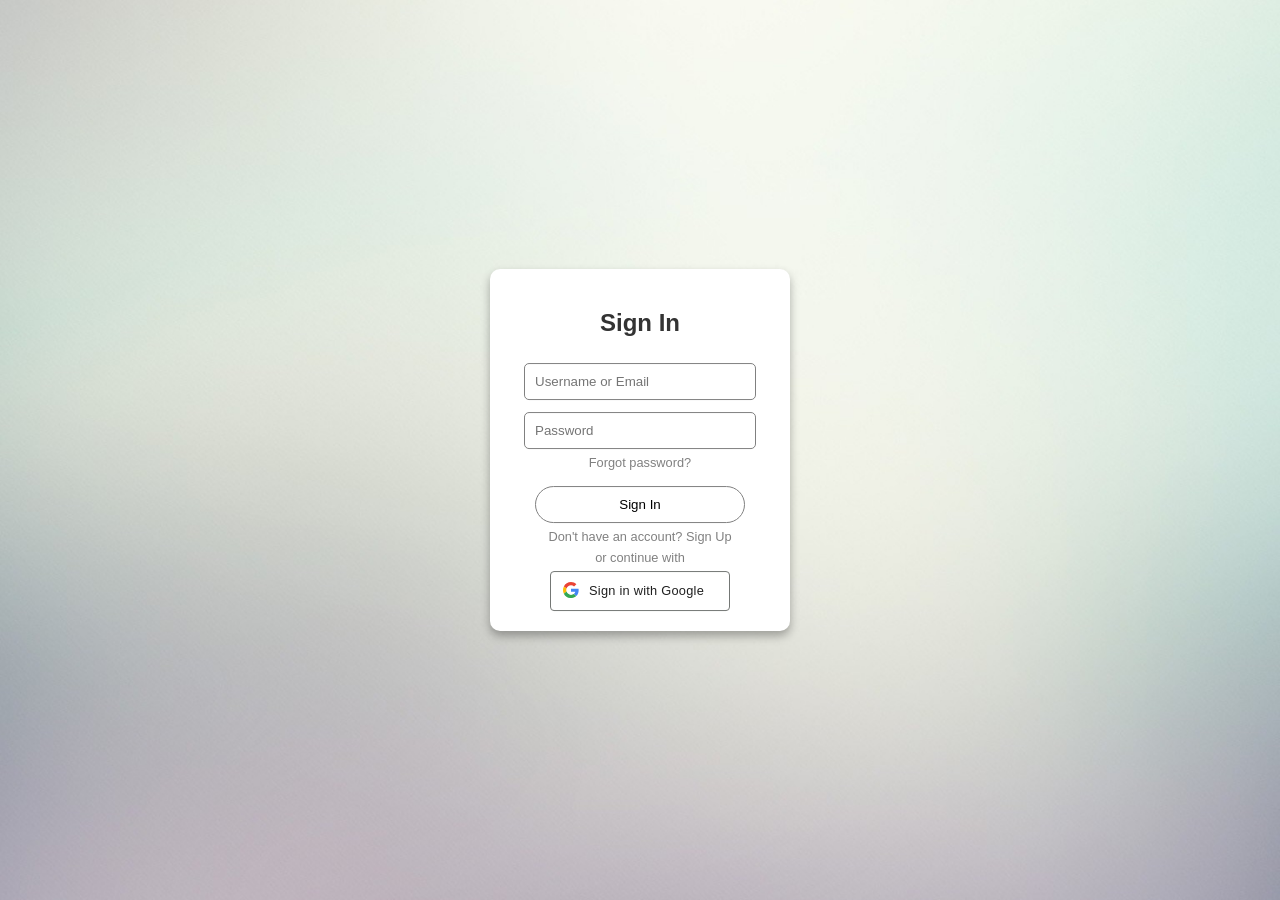
<file: index.html>
<!DOCTYPE html>
<html lang="en">
<head>
    <meta charset="UTF-8">
    <meta name="viewport" content="width=device-width, initial-scale=1.0">
    <title>Y/E Login</title>
    <link rel="stylesheet" href="style.css">
</head>
<body>

<!-- login forma -->
<div class="login-box" id="loginBox">
    <h2 class="form-title">Sign In</h2>
    
    <!-- mesazhi error per login-->
    <div class="error-message" id="loginError"></div>
    
    <!-- Username inputi -->
    <input type="text" placeholder="Username or Email" class="username-input" id="loginUsername">
    
    <!-- Password inputi -->
    <input type="password" placeholder="Password" class="password-input" id="loginPassword">
    
    <p class="forgot" id="forgot-btn">Forgot password?</p>
    <button class="next-btn" id="loginBtn">Sign In</button>
    
    <p class="switch-link" id="showRegister">Don't have an account? Sign Up</p>
    
    <p class="or-continue">or continue with</p>
    
    <div class="alt-login">
        <button class="gsi-material-button">
            <div class="gsi-material-button-state"></div>
            <div class="gsi-material-button-content-wrapper">
                <div class="gsi-material-button-icon">
                    <!-- Google SVG icon -->
                    <svg version="1.1" xmlns="http://www.w3.org/2000/svg" viewBox="0 0 48 48">
                        <path fill="#EA4335" d="M24 9.5c3.54 0 6.71 1.22 9.21 3.6l6.85-6.85C35.9 2.38 30.47 0 24 0 14.62 0 6.51 5.38 2.56 13.22l7.98 6.19C12.43 13.72 17.74 9.5 24 9.5z"></path>
                        <path fill="#4285F4" d="M46.98 24.55c0-1.57-.15-3.09-.38-4.55H24v9.02h12.94c-.58 2.96-2.26 5.48-4.78 7.18l7.73 6c4.51-4.18 7.09-10.36 7.09-17.65z"></path>
                        <path fill="#FBBC05" d="M10.53 28.59c-.48-1.45-.76-2.99-.76-4.59s.27-3.14.76-4.59l-7.98-6.19C.92 16.46 0 20.12 0 24c0 3.88.92 7.54 2.56 10.78l7.97-6.19z"></path>
                        <path fill="#34A853" d="M24 48c6.48 0 11.93-2.13 15.89-5.81l-7.73-6c-2.15 1.45-4.92 2.3-8.16 2.3-6.26 0-11.57-4.22-13.47-9.91l-7.98 6.19C6.51 42.62 14.62 48 24 48z"></path>
                        <path fill="none" d="M0 0h48v48H0z"></path>
                    </svg>
                </div>
                <span class="gsi-material-button-contents">Sign in with Google</span>
            </div>
        </button>
    </div>
</div>

<!-- forma e regjistrimit -->
<div class="login-box register-box" id="registerBox">
    <h2 class="form-title">Create Account</h2>
    
    <!-- Mesazhi error per regjistrim -->
    <div class="error-message" id="registerError"></div>
    
    <!-- mesazhi sukses per regjistrim -->
    <div class="success-message" id="registerSuccess"></div>
    
    <!-- inputat e regjistrimit -->
    <input type="text" placeholder="Username" class="username-input" id="regUsername">
    <input type="email" placeholder="Email Address" class="username-input" id="regEmail">
    <input type="password" placeholder="Password" class="password-input" id="regPassword">
    <input type="text" placeholder="Full Name (Optional)" class="username-input" id="regFullName">
    
    <select class="country-select" id="regCountry">
        <option value="Kosovo">Kosovo</option>
        <option value="Albania">Albania</option>
        <option value="Other">Other</option>
    </select>
    
    <button class="next-btn" id="registerBtn">Create Account</button>
    
    <p class="switch-link" id="showLogin">Already have an account? Sign In</p>
</div>

<!-- pass reset boxi -->
<div class="reset-box" id="reset-box" style="display:none;">
    <h2>Reset Password</h2>
    <input type="email" id="reset-email" placeholder="Enter your email">
    <button id="reset-submit">Send reset link</button>
    <p id="reset-back" style="cursor:pointer;">Back</p>
</div>

<div id="reset-popup" style="display:none;" class="popup-reset">
    <div class="popup-content">
        <p>Reset link sent!</p>
        <button id="popup-ok">OK</button>
    </div>
</div>

<script src="script.js"></script>
</body>
</html>
</file>
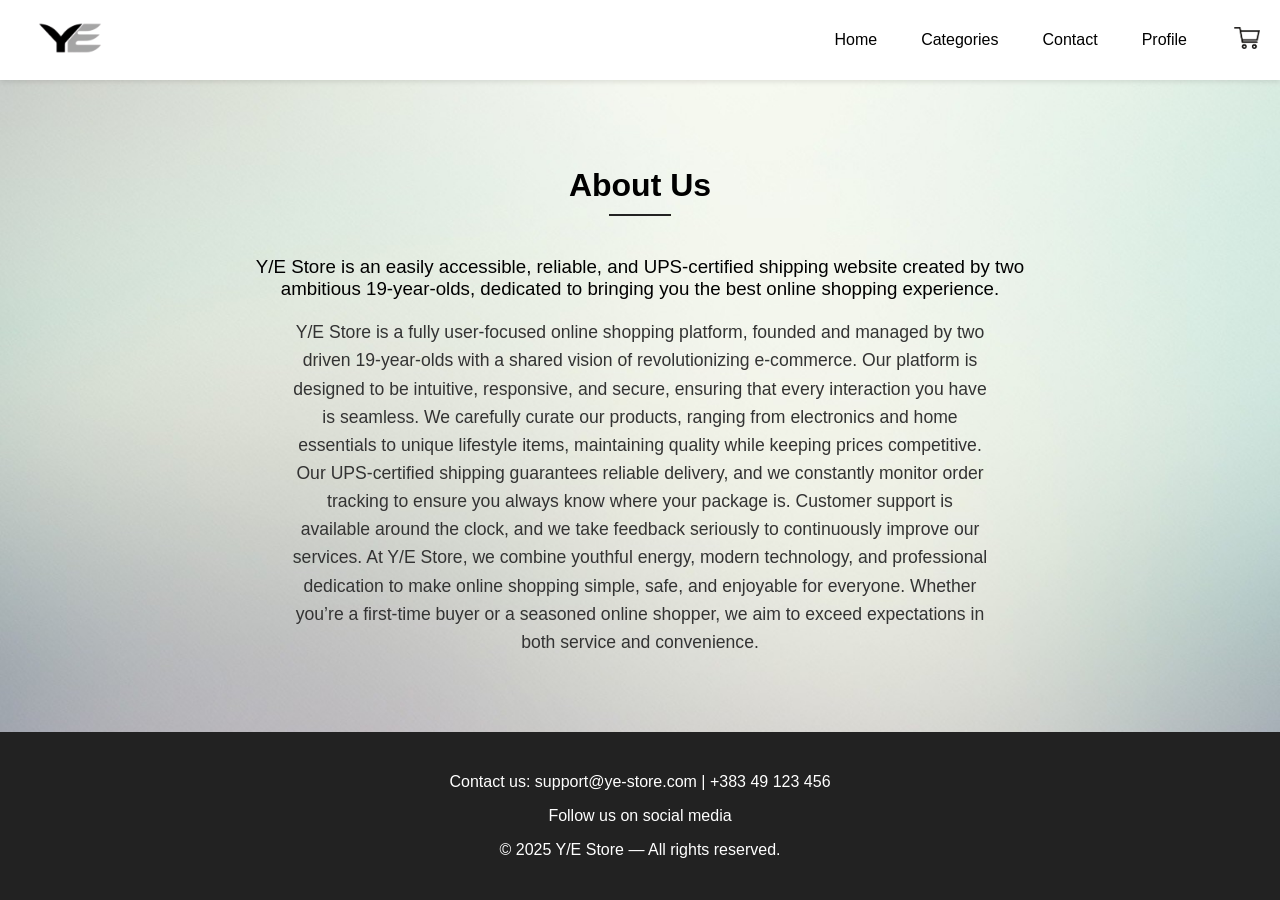
<file: aboutus.html>
<!DOCTYPE html>
<html lang="en">
<head>
    <meta charset="UTF-8">
    <meta name="viewport" content="width=device-width, initial-scale=1.0">
    <title>About Us - Y/E Store</title>
    <link rel="stylesheet" href="frontpage.css">
</head>
<body>
    <main>
    <div class="page-content">
        <!-- HEADER -->
        <header class="header">
            <div class="logo">
                <a href="frontpage.html">
                    <img src="images/Logo.png" class="logo-icon" alt="Logo">
                </a>
            </div>

            <nav class="navbar">
                <ul class="nav-links">
                    <li><a href="frontpage.html">Home</a></li>
                    <li class="dropdown">
                        <a href="#">Categories</a>
                        <ul class="dropdown-menu">
                            <li><a href="electronics.html">Electronics</a></li>
                            <li><a href="homekitchen.html">Home & Kitchen</a></li>
                            <li><a href="accessories.html">Accessories</a></li>
                        </ul>
                    </li>
                    <li class="dropdown">
                        <a href="#">Contact</a>
                        <ul class="dropdown-menu">
                            <li><a href="aboutus.html">About Us</a></li>
                            <li><a href="support.html">Support</a></li>
                        </ul>
                    </li>
                    <li class="dropdown profile-dropdown">
                        <a href="profile.html">Profile</a>
                        <ul class="dropdown-menu">
                            <li><a href="profile.html">My Account</a></li>
                            <li><a href="index.html">Logout</a></li>
                        </ul>
                    </li>
                </ul>

                <div class="header-icons">
                    <a href="cart.html">
                        <img src="images/cart.png" class="cart-icon" alt="Cart">
                    </a>
                </div>
            </nav>
        </header>

        <!-- Sektori about us (rreth neve) -->
        <section class="about-section">
            <h2>About Us</h2>
            <hr>
            <h3>
                Y/E Store is an easily accessible, reliable, and UPS-certified shipping website created by two ambitious 19-year-olds, 
                dedicated to bringing you the best online shopping experience.
            </h3>
            <p class="about-description">
                Y/E Store is a fully user-focused online shopping platform, founded and managed by two driven 19-year-olds with a shared vision of revolutionizing e-commerce. 
        Our platform is designed to be intuitive, responsive, and secure, ensuring that every interaction you have is seamless. 
        We carefully curate our products, ranging from electronics and home essentials to unique lifestyle items, maintaining quality while keeping prices competitive. 
        Our UPS-certified shipping guarantees reliable delivery, and we constantly monitor order tracking to ensure you always know where your package is. 
        Customer support is available around the clock, and we take feedback seriously to continuously improve our services. 
        At Y/E Store, we combine youthful energy, modern technology, and professional dedication to make online shopping simple, safe, and enjoyable for everyone. 
        Whether you’re a first-time buyer or a seasoned online shopper, we aim to exceed expectations in both service and convenience.
            </p>
        </section>
</main>
        <!-- FOOTER -->
        <footer class="footer">
            <div class="footer-content">
                <p>Contact us: support@ye-store.com | +383 49 123 456</p>
                <p>Follow us on social media</p>
                <p>© 2025 Y/E Store — All rights reserved.</p>
            </div>
        </footer>
    </div>
</body>
</html>
</file>
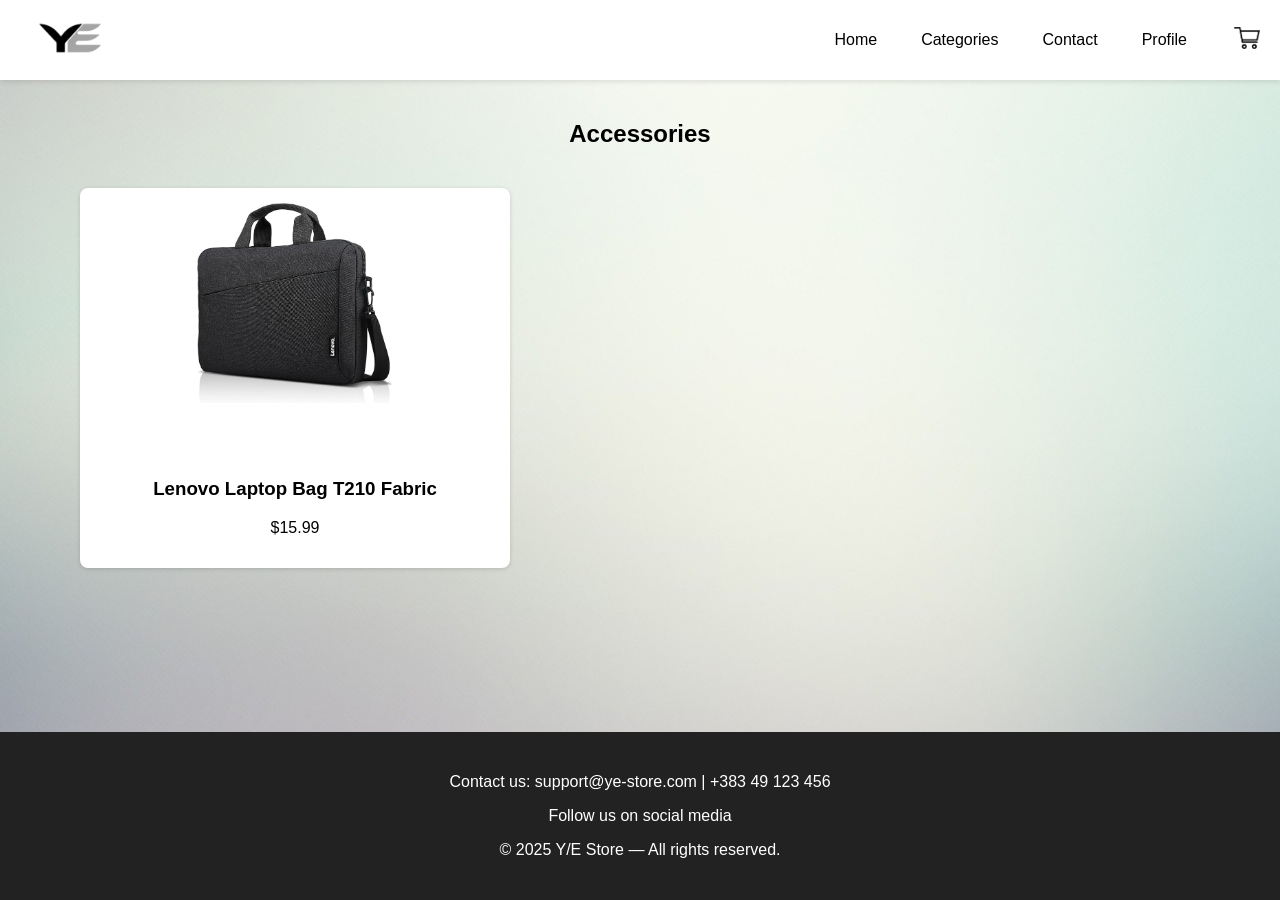
<file: accessories.html>
<!DOCTYPE html>
<html lang="en">
<head>
    <meta charset="UTF-8">
    <meta name="viewport" content="width=device-width, initial-scale=1.0">
    <title>Accessories - Y/E Store</title>
    <link rel="stylesheet" href="frontpage.css">
</head>
<body>
<main>
<div class="page-content">
     <header class="header">
        <div class="logo">
            <a href="frontpage.html">
                <img src="images/Logo.png" class="logo-icon" alt="Logo">
            </a>
        </div>

        <nav class="navbar">
            <ul class="nav-links">
                <li class="dropdown"><a href="frontpage.html">Home</a></li>

                <li class="dropdown"><a href="#">Categories</a>
                    <ul class="dropdown-menu">
                        <li><a href="electronics.html">Electronics</a></li>
                        <li><a href="homekitchen.html">Home & Kitchen</a></li>
                        <li><a href="accessories.html">Accessories</a></li>
                    </ul>
                </li>

                <li class="dropdown"><a href="#">Contact</a>
                    <ul class="dropdown-menu">
                        <li><a href="aboutus.html">About us</a></li>
                        <li><a href="support.html">Support</a></li>
                    </ul>
                </li>

                <li class="dropdown profile-dropdown"><a href="profile.html">Profile</a>
                    <ul class="dropdown-menu">
                        <li><a href="profile.html">My Account</a></li>
                        <li><a href="index.html">Logout</a></li>
                        
                    </ul>
                </li>
            </ul>

            <div class="header-icons">
            <a href="cart.html">
            <img src="images/cart.png" class="cart-icon" alt="Cart">
            </a>
            </div>
        </nav>
    </header>

    <main>
        <section class="products-section">
  <h2>Accessories</h2>
  <div class="product-row">
             <div class="product-card">
            <div class="product-image">
                <img src="images/laptopbag.png" alt="laptopbag">
            </div>
            <div class="product-footer">
                <h3>Lenovo Laptop Bag T210 Fabric</h3>
                <p>$15.99</p>
            </div>
        </div>
    </main>
</div>
</main>
<script src="clickable-products.js"></script>
<footer class="footer">
    <div class="footer-content">
        <p>Contact us: support@ye-store.com | +383 49 123 456</p>
        <p>Follow us on social media</p>
        <p>© 2025 Y/E Store — All rights reserved.</p>
    </div>
</footer>

</body>
</html>
</file>
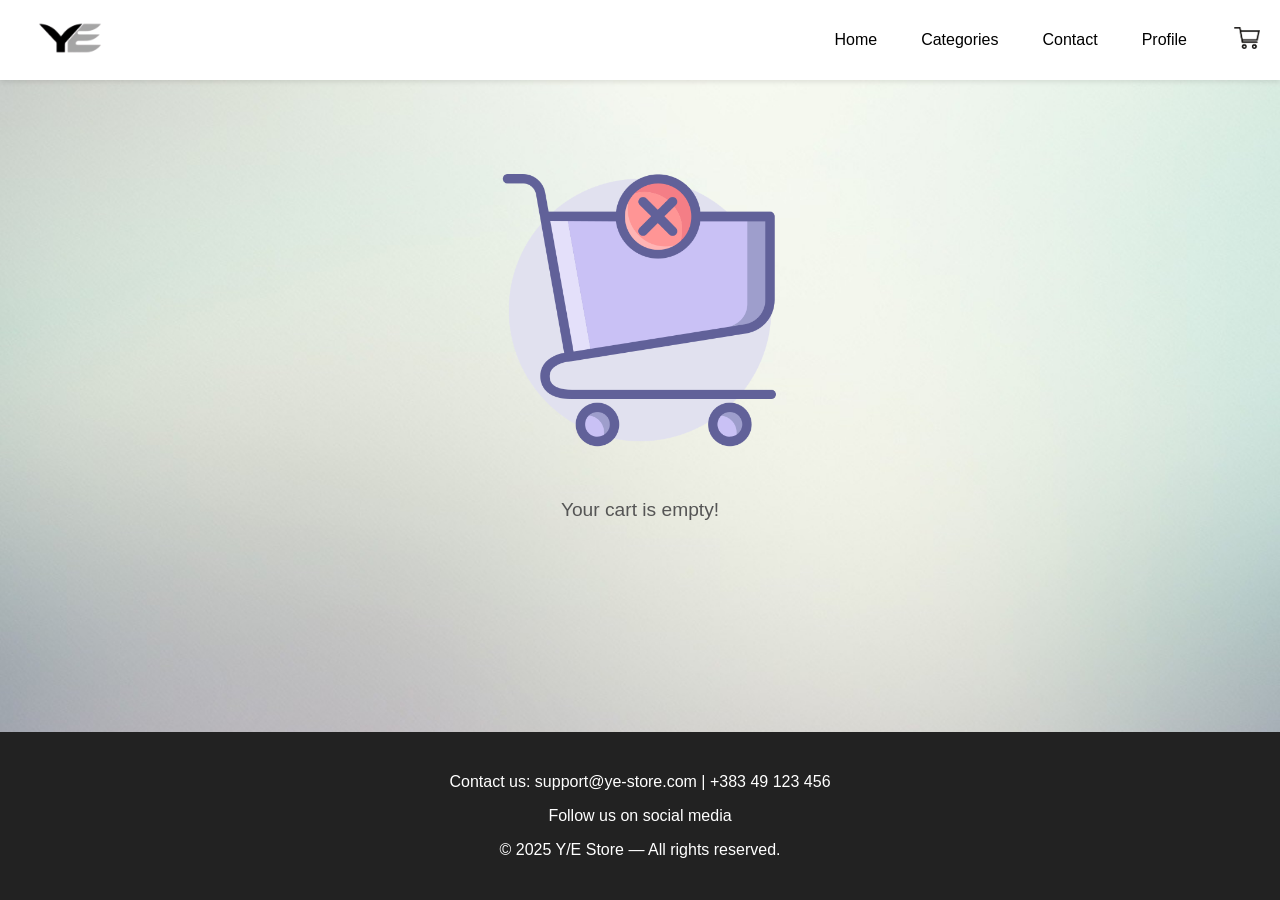
<file: cart.html>
<!DOCTYPE html>
<html lang="en">
<head>
    <meta charset="UTF-8">
    <meta name="viewport" content="width=device-width, initial-scale=1.0">
    <title>Shopping Cart - Y/E Store</title>
    <link rel="stylesheet" href="frontpage.css">
     <style>
        
        .empty-cart {
            display: flex;
            justify-content: center;
            align-items: center;
            height: 60vh; 
            flex-direction: column;
            gap: 20px;
        }
        .empty-cart img {
            max-width: 300px;
            width: 100%;
            height: auto;
        }
        .empty-cart p {
            font-size: 1.2rem;
            color: #555;
        }
    </style>
</head>
<body>
<main>
<div class="page-content">
    
     <header class="header">
        <div class="logo">
            <a href="frontpage.html">
                <img src="images/Logo.png" class="logo-icon" alt="Logo">
            </a>
        </div>

        <nav class="navbar">
            <ul class="nav-links">
                <li class="dropdown"><a href="frontpage.html">Home</a></li>

                <li class="dropdown"><a href="#">Categories</a>
                    <ul class="dropdown-menu">
                        <li><a href="electronics.html">Electronics</a></li>
                        <li><a href="homekitchen.html">Home & Kitchen</a></li>
                        <li><a href="accessories.html">Accessories</a></li>
                    </ul>
                </li>

                <li class="dropdown"><a href="#">Contact</a>
                    <ul class="dropdown-menu">
                        <li><a href="aboutus.html">About us</a></li>
                        <li><a href="support.html">Support</a></li>
                    </ul>
                </li>

                <li class="dropdown profile-dropdown"><a href="profile.html">Profile</a>
                    <ul class="dropdown-menu">
                        <li><a href="profile.html">My Account</a></li>
                        <li><a href="index.html">Logout</a></li>
                        
                    </ul>
                </li>
            </ul>

            <div class="header-icons">
            <a href="cart.html">
            <img src="images/cart.png" class="cart-icon" alt="Cart">
            </a>
            </div>
        </nav>
    </header>

    <main class="empty-cart">
        <img src="images/emptycart.png" alt="Empty Cart">
        <p>Your cart is empty!</p>
    </main>
</div>
</main>
<footer class="footer">
    <div class="footer-content">
        <p>Contact us: support@ye-store.com | +383 49 123 456</p>
        <p>Follow us on social media</p>
        <p>© 2025 Y/E Store — All rights reserved.</p>
    </div>
</footer>

</body>
</html>
</file>
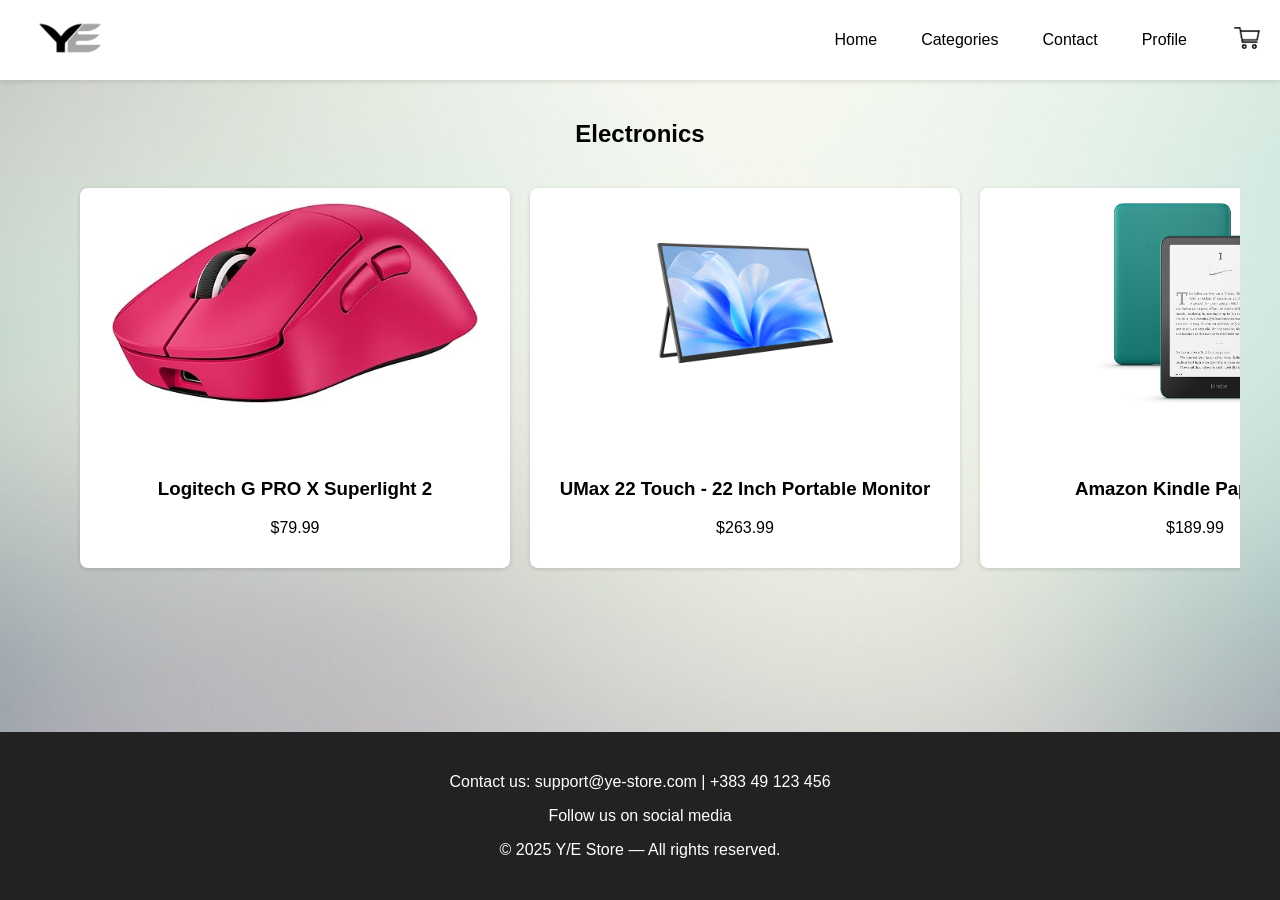
<file: electronics.html>
<!DOCTYPE html>
<html lang="en">
<head>
    <meta charset="UTF-8">
    <meta name="viewport" content="width=device-width, initial-scale=1.0">
    <title>Electronics - Y/E Store</title>
    <link rel="stylesheet" href="frontpage.css">
</head>
<body>
<main>
<div class="page-content">
     <header class="header">
        <div class="logo">
            <a href="frontpage.html">
                <img src="images/Logo.png" class="logo-icon" alt="Logo">
            </a>
        </div>

        <nav class="navbar">
            <ul class="nav-links">
                <li class="dropdown"><a href="frontpage.html">Home</a></li>

                <li class="dropdown"><a href="#">Categories</a>
                    <ul class="dropdown-menu">
                        <li><a href="electronics.html">Electronics</a></li>
                        <li><a href="homekitchen.html">Home & Kitchen</a></li>
                        <li><a href="accessories.html">Accessories</a></li>
                    </ul>
                </li>

                <li class="dropdown"><a href="#">Contact</a>
                    <ul class="dropdown-menu">
                        <li><a href="aboutus.html">About us</a></li>
                        <li><a href="support.html">Support</a></li>
                    </ul>
                </li>

                <li class="dropdown profile-dropdown"><a href="profile.html">Profile</a>
                    <ul class="dropdown-menu">
                        <li><a href="profile.html">My Account</a></li>
                        <li><a href="index.html">Logout</a></li>
                        
                    </ul>
                </li>
            </ul>

            <div class="header-icons">
            <a href="cart.html">
            <img src="images/cart.png" class="cart-icon" alt="Cart">
            </a>
            </div>
        </nav>
    </header>

    <main>
        <!-- Faqja elektronikave -->
<section class="products-section">
  <h2>Electronics</h2>
  <div class="product-row">
    <!-- Produktet e filtrume me opsionin Electronics -->
    <div class="product-card">
      <div class="product-image">
        <img src="images/mouse.png" alt="mouse">
      </div>
      <div class="product-footer">
        <h3>Logitech G PRO X Superlight 2</h3>
        <p>$79.99</p>
      </div>
    </div>

           <div class="product-card">
            <div class="product-image">
                <img src="images/monitor.png" alt="monitor">
            </div>
            <div class="product-footer">
                <h3>UMax 22 Touch - 22 Inch Portable Monitor</h3>
                <p>$263.99</p>
            </div>
        </div>
            <div class="product-card">
            <div class="product-image">
                <img src="images/ereader.png" alt="e-reader">
            </div>
            <div class="product-footer">
                <h3>Amazon Kindle Paperwhite </h3>
                <p>$189.99</p>
            </div>
        </div>
                <div class="product-card">
            <div class="product-image">
                <img src="images/glasses.png" alt="">
            </div>
            <div class="product-footer">
                <h3>Ray-Ban Meta (Gen 1)</h3>
                <p>$224.99</p>
            </div>
        </div>
        <div class="product-card">
            <div class="product-image">
                <img src="images/amazon.png" alt="">
            </div>
            <div class="product-footer">
                <h3>Amazon Fire TV Stick 4K Plus</h3>
                <p>$29.99</p>
            </div>
        </div>
  </div>
</section>

    </main>
</div>
</main>
<script src="clickable-products.js"></script>
<footer class="footer">
    <div class="footer-content">
        <p>Contact us: support@ye-store.com | +383 49 123 456</p>
        <p>Follow us on social media</p>
        <p>© 2025 Y/E Store — All rights reserved.</p>
    </div>
</footer>

</body>
</html>
</file>
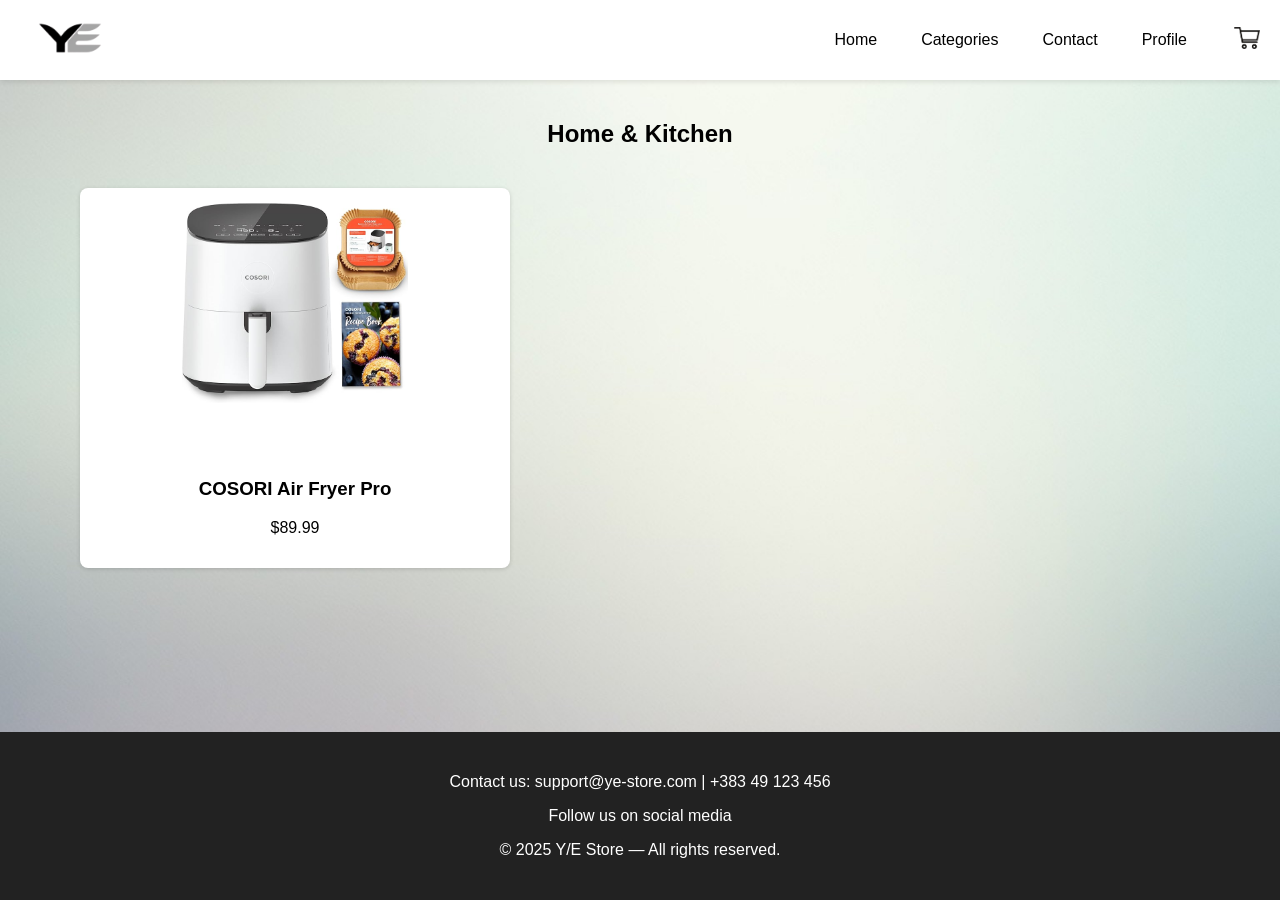
<file: homekitchen.html>
<!DOCTYPE html>
<html lang="en">
<head>
    <meta charset="UTF-8">
    <meta name="viewport" content="width=device-width, initial-scale=1.0">
    <title>Home & Kitchen - Y/E Store</title>
    <link rel="stylesheet" href="frontpage.css">
</head>
<body>
<main>
<div class="page-content">
     <header class="header">
        <div class="logo">
            <a href="frontpage.html">
                <img src="images/Logo.png" class="logo-icon" alt="Logo">
            </a>
        </div>

        <nav class="navbar">
            <ul class="nav-links">
                <li class="dropdown"><a href="frontpage.html">Home</a></li>

                <li class="dropdown"><a href="#">Categories</a>
                    <ul class="dropdown-menu">
                        <li><a href="electronics.html">Electronics</a></li>
                        <li><a href="homekitchen.html">Home & Kitchen</a></li>
                        <li><a href="accessories.html">Accessories</a></li>
                    </ul>
                </li>

                <li class="dropdown"><a href="#">Contact</a>
                    <ul class="dropdown-menu">
                        <li><a href="aboutus.html">About us</a></li>
                        <li><a href="support.html">Support</a></li>
                    </ul>
                </li>

                <li class="dropdown profile-dropdown"><a href="profile.html">Profile</a>
                    <ul class="dropdown-menu">
                        <li><a href="profile.html">My Account</a></li>
                        <li><a href="index.html">Logout</a></li>
                        
                    </ul>
                </li>
            </ul>

            <div class="header-icons">
            <a href="cart.html">
            <img src="images/cart.png" class="cart-icon" alt="Cart">
            </a>
            </div>
        </nav>
    </header>

    <main>
        <section class="products-section">
  <h2>Home & Kitchen</h2>
  <div class="product-row">
    <!-- Produktet e filtrume per Home & Kitchen -->
            <div class="product-card">
            <div class="product-image">
                <img src="images/airfrier.png" alt="Air frier">
            </div>
            <div class="product-footer">
                <h3>COSORI Air Fryer Pro</h3>
                <p>$89.99</p>
            </div>
        </div>
</section>
    </main>
</div>
</main>
<script src="clickable-products.js"></script>
<footer class="footer">
    <div class="footer-content">
        <p>Contact us: support@ye-store.com | +383 49 123 456</p>
        <p>Follow us on social media</p>
        <p>© 2025 Y/E Store — All rights reserved.</p>
    </div>
</footer>

</body>
</html>
</file>
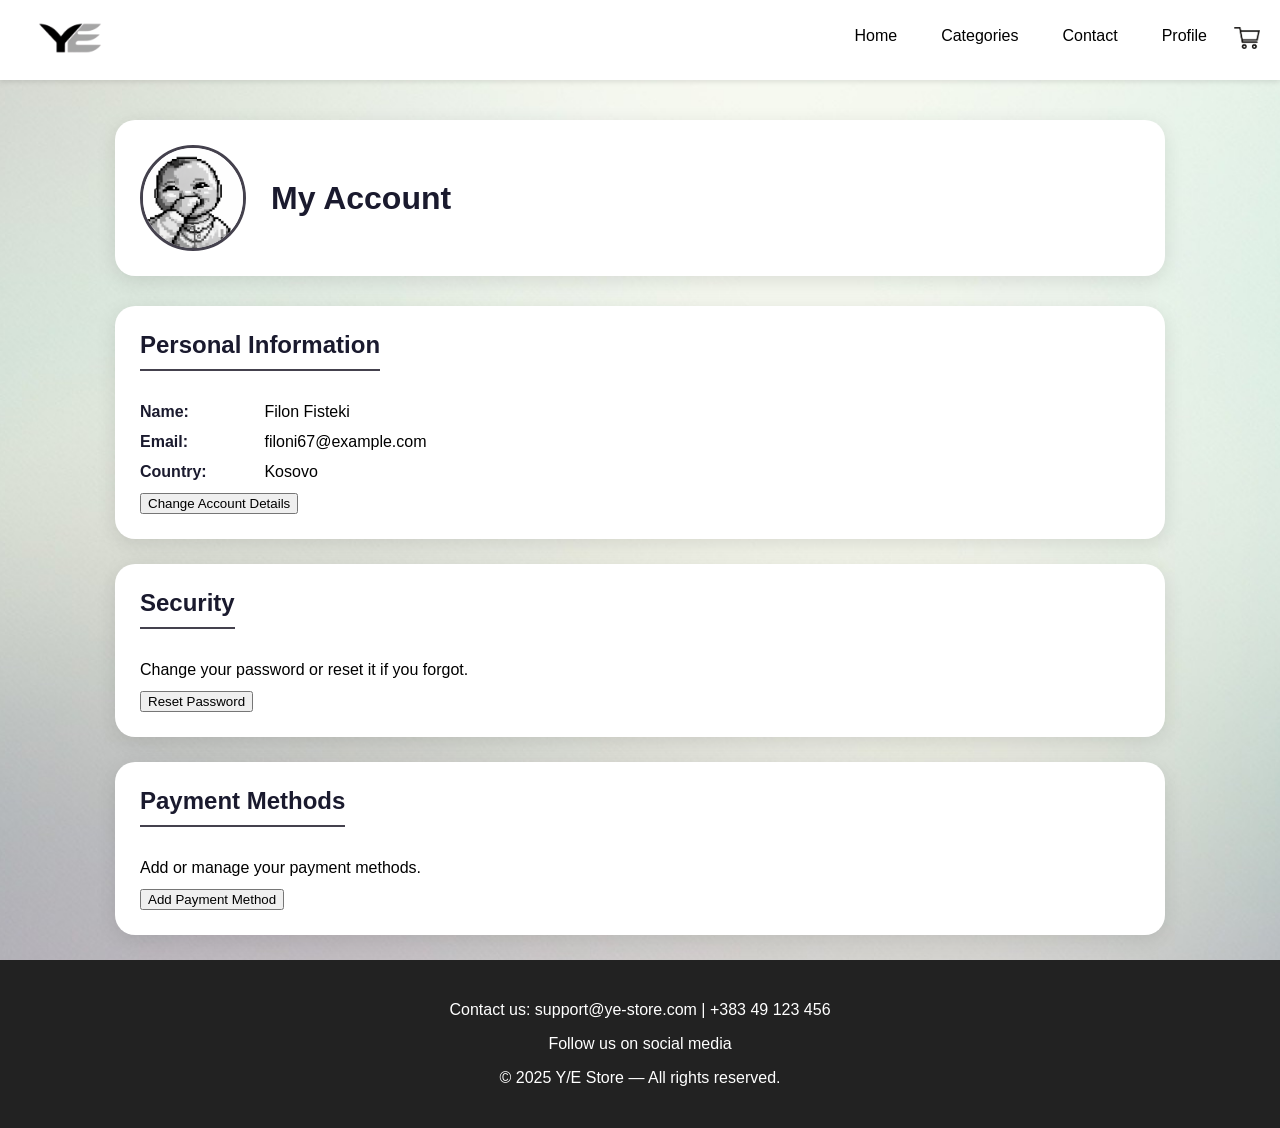
<file: profile.html>
<!DOCTYPE html>
<html lang="en">
<head>
<meta charset="UTF-8">
<meta name="viewport" content="width=device-width, initial-scale=1.0">
<title>My Account - Y/E Store</title>
<link rel="stylesheet" href="frontpage.css">
<link rel="stylesheet" href="profile.css">
</head>
<body>

<div class="page-content">
    <!-- headeri -->
    <header class="header">
        <div class="logo">
            <a href="frontpage.html">
                <img src="images/Logo.png" class="logo-icon" alt="Logo">
            </a>
        </div>

        <nav class="navbar">
            <ul class="nav-links">
                <li class="dropdown"><a href="frontpage.html">Home</a></li>
                <li class="dropdown"><a href="#">Categories</a>
                    <ul class="dropdown-menu">
                        <li><a href="electronics.html">Electronics</a></li>
                        <li><a href="homekitchen.html">Home & Kitchen</a></li>
                        <li><a href="accessories.html">Accessories</a></li>
                    </ul>
                </li>
                <li class="dropdown"><a href="#">Contact</a>
                    <ul class="dropdown-menu">
                        <li><a href="aboutus.html">About us</a></li>
                        <li><a href="support.html">Support</a></li>
                    </ul>
                </li>
                <li class="dropdown profile-dropdown">
  <a href="javascript:void(0)">Profile</a> <!-- nuk e qon direkt te profili nese klikon te Profile -->
  <ul class="dropdown-menu">
      <li><a href="profile.html">My Account</a></li> <!-- vetem kur ta preksh My Account -->
      <li><a href="index.html">Logout</a></li>
  </ul>
</li>


            <div class="header-icons">
            <a href="cart.html">
            <img src="images/cart.png" class="cart-icon" alt="Cart">
            </a>
            </div>
        </nav>
    </header>

    <!-- permbajtja e profilit -->
    <main>
        <!-- profili me foto -->
        <div class="profile-header">
            <img src="images/foto-profili.png" alt="Profile Picture">
            <h1>My Account</h1>
        </div>

        <!-- info e account -->
        <div class="profile-section">
            <h2>Personal Information</h2>
            <p><strong>Name:</strong> Filon Fisteki</p>
            <p><strong>Email:</strong> filoni67@example.com</p>
            <p><strong>Country:</strong> Kosovo</p>
            <button>Change Account Details</button>
        </div>

        <!-- detaje te passwordit -->
        <div class="profile-section">
            <h2>Security</h2>
            <p>Change your password or reset it if you forgot.</p>
            <button>Reset Password</button>
        </div>

        <!-- metodat e pageses -->
        <div class="profile-section">
            <h2>Payment Methods</h2>
            <p>Add or manage your payment methods.</p>
            <button>Add Payment Method</button>
        </div>
    </main>
</div>

<!-- Footeri -->
<footer class="footer">
    <div class="footer-content">
        <p>Contact us: support@ye-store.com | +383 49 123 456</p>
        <p>Follow us on social media</p>
        <p>© 2025 Y/E Store — All rights reserved.</p>
    </div>
</footer>

</body>
</html>
</file>
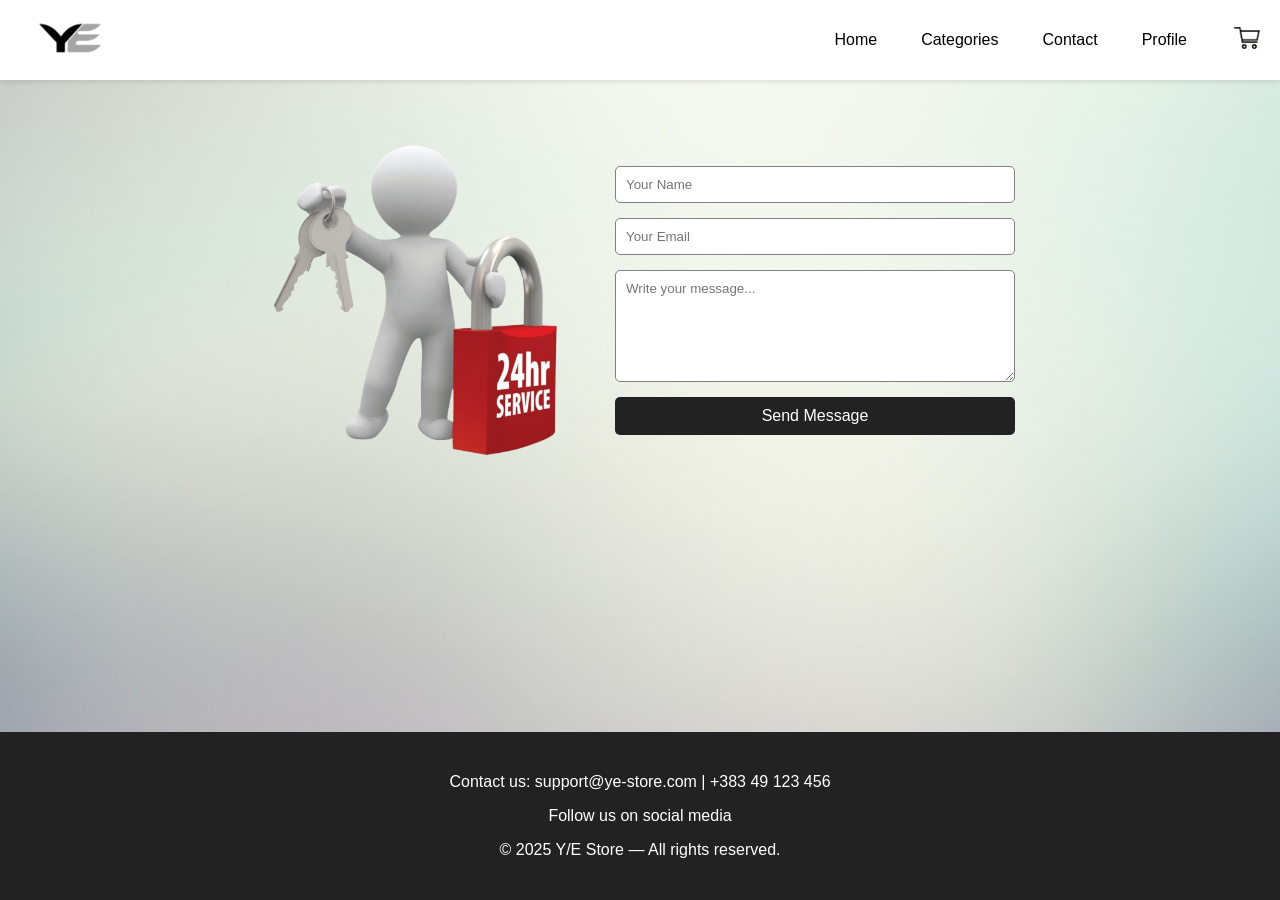
<file: support.html>
<!DOCTYPE html>
<html lang="en">
<head>
    <meta charset="UTF-8">
    <meta name="viewport" content="width=device-width, initial-scale=1.0">
    <title>Customer Support - Y/E Store</title>
    <link rel="stylesheet" href="frontpage.css">
    <style>
        /* Duke vendos sektorin/boxat e supportit ne midis*/
        .support-section {
            display: flex;
            justify-content: center;
            align-items: center;
            gap: 50px;
            padding: 50px 20px;
            flex-wrap: wrap;
        }

        .support-section img {
            max-width: 300px;
            width: 100%;
            height: auto;
        }

        .support-form {
            display: flex;
            flex-direction: column;
            gap: 15px;
            max-width: 400px;
            width: 100%;
        }

        .support-form input,
        .support-form textarea {
            padding: 10px;
            border-radius: 5px;
            border: 1px solid gray;
            font-family: "Segoe UI", Arial, sans-serif;
            width: 100%;
            box-sizing: border-box;
        }

        .support-form button {
            padding: 10px;
            border-radius: 5px;
            border: none;
            background-color: #222;
            color: white;
            cursor: pointer;
            font-size: 1rem;
        }

        .support-form button:hover {
            background-color: #444;
        }
    </style>
</head>
<body>
    <main>
<div class="page-content">
    <!-- HEADER -->
    <header class="header">
        <div class="logo">
            <a href="frontpage.html">
                <img src="images/Logo.png" class="logo-icon" alt="Logo">
            </a>
        </div>

        <nav class="navbar">
            <ul class="nav-links">
                <li class="dropdown"><a href="frontpage.html">Home</a></li>

                <li class="dropdown"><a href="#">Categories</a>
                    <ul class="dropdown-menu">
                        <li><a href="electronics.html">Electronics</a></li>
                        <li><a href="homekitchen.html">Home & Kitchen</a></li>
                        <li><a href="accessories.html">Accessories</a></li>
                    </ul>
                </li>

                <li class="dropdown"><a href="#">Contact</a>
                    <ul class="dropdown-menu">
                        <li><a href="aboutus.html">About us</a></li>
                        <li><a href="support.html">Support</a></li>
                    </ul>
                </li>

                <li class="dropdown profile-dropdown"><a href="profile.html">Profile</a>
                    <ul class="dropdown-menu">
                        <li><a href="profile.html">My Account</a></li>
                        <li><a href="index.html">Logout</a></li>
                    </ul>
                </li>
            </ul>

            <div class="header-icons">
                <a href="cart.html">
                    <img src="images/cart.png" class="cart-icon" alt="Cart">
                </a>
            </div>
        </nav>
    </header>

    <!-- SUPPORT SECTION -->
    <main class="support-section">
        <img src="images/support.png" alt="Customer Support">
        <form class="support-form">
            <input type="text" placeholder="Your Name" required>
            <input type="email" placeholder="Your Email" required>
            <textarea placeholder="Write your message..." rows="6" required></textarea>
            <button type="submit">Send Message</button>
        </form>
    </main>
</div>
</main>
<!-- FOOTER -->
<footer class="footer">
    <div class="footer-content">
        <p>Contact us: support@ye-store.com | +383 49 123 456</p>
        <p>Follow us on social media</p>
        <p>© 2025 Y/E Store — All rights reserved.</p>
    </div>
</footer>
</body>
</html>
</file>
<file: style.css>
html, body {
    height: 100vh;
    margin: 0;
    overflow: hidden;
}

body {
    background-image: url("images/loginformbackground.png");
    background-size: cover;
    background-position: center;
    background-repeat: no-repeat;
}

.logo {
    width: 300px;
}
.login-box form {
    display: flex;
    flex-direction: column;
    gap: 15px;
}

.login-box {
    width: 300px;
    background-color: white;
    position: absolute;
    top: 50%;
    left: 50%;
    transform: translate(-50%, -50%);
    border-radius: 10px;
    box-shadow: 0 5px 10px rgba(0,0,0,0.3);
    display: flex;
    flex-direction: column;
    align-items: center;
    justify-content: flex-start;
    font-family: "Segoe UI", Inter, Helvetica, Arial, sans-serif;
    padding: 20px 0;
    gap: 6px;
}

.register-box {
    display: none;
}

.back-arrow {
    position: absolute;
    top: 10px;
    left: 10px;
    width: 20px;
    height: 20px;
    cursor: pointer;
    display: none; /* e mshefun niher */
}

.login-box input {
    width: 70%;
    padding: 10px;
    border-radius: 5px;
    border: 1px solid gray;
    outline: none;
}

.password-input {
    width: 70%;
    padding: 10px;
    border-radius: 5px;
    border: 1px solid gray;
    outline: none;
    margin-top: 6px;
}

.login-box button.next-btn {
    width: 70%;
    padding: 10px;
    border-radius: 20px;
    border: 1px solid gray;
    cursor: pointer;
    background: white;
    margin-top: 10px;
}

.login-box p {
    text-align: center;
    font-size: 0.8rem;
    color: gray;
    cursor: pointer;
    margin: 0;
}

.login-box p1 {
    text-align: center;
    font-size: 0.8rem;
    color: gray;
    margin: 6px 0 4px 0;
}

.alt-login {
    width: 100%;
    display: flex;
    flex-direction: column;
    gap: 4px;
    align-items: center;
}

.email-btn {
    width: 60%;
    padding: 6px;
    border-radius: 25px;
    background: white;
    border: 1px solid #ccc;
    cursor: pointer;
    display: flex;
    align-items: center;
    justify-content: center;
    gap: 6px;
    font-family: "Segoe UI", Inter, sans-serif;
    font-size: 0.85rem;
}

.email-btn:hover {
    border-color: #888;
}

.email-icon {
    width: 16px;
    height: 16px;
}

.gsi-material-button {
    width: 70%;                
    height: 36px;             
    font-size: 0.82rem;       
    border-radius: 5px;      
    border: 1px solid gray;    
    padding: 0 10px;
    background-color: WHITE;
    background-image: none;
    border: 1px solid #747775;
    border-radius: 4px;
    box-sizing: border-box;
    color: #1f1f1f;
    cursor: pointer;
    font-family: 'Roboto', arial, sans-serif;
    font-size: 0.8rem;
    height: 40px;
    letter-spacing: 0.25px;
    outline: none;
    overflow: hidden;
    padding: 0 12px;
    position: relative;
    text-align: center;
    transition: background-color .218s, border-color .218s, box-shadow .218s;
    width: 60%;      
    font-family: "Segoe UI", Inter, Helvetica, Arial, sans-serif;
}

.gsi-material-button .gsi-material-button-icon {
    height: 18px;
    margin-right: 6px;
    width: 16px;
}

.gsi-material-button .gsi-material-button-content-wrapper {
    display: flex;
    align-items: center;
    justify-content: flex-start;
    height: 100%;
    gap: 4px;
}

.gsi-material-button .gsi-material-button-contents {
    font-weight: 500;
}

.gsi-material-button:hover {
    box-shadow: 0 1px 2px 0 rgba(60,64,67,.30), 0 1px 3px 1px rgba(60,64,67,.15);
}

.gsi-material-button-state {
    position: absolute;
    top: 0;
    left: 0;
    right: 0;
    bottom: 0;
    opacity: 0;
    transition: opacity .218s;
}

.gsi-material-button:disabled {
    cursor: default;
    background-color: #ffffff61;
    border-color: #1f1f1f1f;
}

/* Pass reset boxi */
.reset-box {
    width: 300px;
    background-color: white;
    position: absolute;
    top: 50%;
    left: 50%;
    transform: translate(-50%, -50%);
    border-radius: 10px;
    box-shadow: 0 5px 10px rgba(0,0,0,0.3);
    display: flex;
    flex-direction: column;
    align-items: center;
    justify-content: flex-start;
    font-family: "Segoe UI", Inter, Helvetica, Arial, sans-serif;
    padding: 20px 0;
    gap: 10px;
}

/* Inputat brenda reset boxit*/
.reset-box input {
    width: 70%;
    padding: 10px;
    border-radius: 5px;
    border: 1px solid gray;
    outline: none;
}

/* butoni send */
#reset-submit {
    width: 70%;
    padding: 10px;
    border-radius: 20px;
    border: 1px solid gray;
    cursor: pointer;
    background: white;
    font-family: "Segoe UI";
}

/* teksti back */
#reset-back {
    font-size: 0.8rem;
    color: gray;
    cursor: pointer;
    margin: 0;
}

/* Popup UI */
.popup-reset {
    position: fixed;
    top: 0;
    left: 0;
    width: 100%;
    height: 100%;
    background: rgba(0,0,0,0.55);
    display: flex;
    align-items: center;
    justify-content: center;
}

/* popupi lajmrimit */
.popup-content {
    background: white;
    padding: 20px 30px;
    border-radius: 10px;
    text-align: center;
    font-family: "Segoe UI";
    box-shadow: 0 4px 10px rgba(0,0,0,0.3);
    width: 250px;
}

/* Popup OK butoni */
.popup-content button {
    margin-top: 10px;
    width: 80%;
    padding: 8px;
    cursor: pointer;
    border-radius: 20px;
    border: 1px solid gray;
    background: white;
}

/* titulli i forms */
.form-title {
    margin-bottom: 20px;
    text-align: center;
    font-size: 1.5rem;
    color: #333;
}

/* zgjidhja e shtetit */
.country-select {
    width: 70%;
    padding: 10px;
    border-radius: 5px;
    border: 1px solid gray;
    outline: none;
    font-family: "Segoe UI", Inter, Helvetica, Arial, sans-serif;
    background: white;
    margin-top: 6px;
}

/* ndrrimi i linqev mes forms */
.switch-link {
    color: #007bff;
    cursor: pointer;
    font-size: 0.85rem;
    margin-top: 15px;
    text-align: center;
}

.switch-link:hover {
    text-decoration: underline;
}

/* stilimi i error mesazhit */
.error-message {
    color: #dc3545;
    background: #f8d7da;
    padding: 8px 12px;
    border-radius: 5px;
    font-size: 0.8rem;
    margin-bottom: 10px;
    width: 70%;
    text-align: center;
    display: none;
    border: 1px solid #f5c6cb;
}

/* stilimi i mesazhit sukses */
.success-message {
    color: #155724;
    background: #d4edda;
    padding: 8px 12px;
    border-radius: 5px;
    font-size: 0.8rem;
    margin-bottom: 10px;
    width: 70%;
    text-align: center;
    display: none;
    border: 1px solid #c3e6cb;
}
</file>
<file: frontpage.css>
body {
    margin: 0;
    font-family: "Segoe UI", Arial, sans-serif;
    background-color: #f5f5f5;
    background-image: url("images/loginformbackground.png");
    background-size: cover;
    background-position: center;
    background-repeat: no-repeat;
    display: flex;
    flex-direction: column;
    min-height: 100vh; 
}

/* ----- headeri----- */
.header {
    background: white;
    height: 80px;       
    padding: 0 20px;
    display: flex;
    align-items: center;
    justify-content: space-between; 
    position: sticky;
    top: 0;
    z-index: 1000;
    box-shadow: 0 2px 5px rgba(0,0,0,0.1);
}

.logo-icon {
    height: 120px;
    width: auto;
    object-fit: contain;
    margin-left: -10px;
}

/* ----- navigimi----- */
.navbar {
    display: flex;
    align-items: center;
    gap: 40px;
}

.nav-links {
    list-style: none;
    display: flex;
    gap: 20px;
}

.nav-links li {
    position: relative;
}

.nav-links li a {
    text-decoration: none;
    color: black;
    font-size: 1rem;
    padding: 8px 12px;
}

/* ----- dropdowni ----- */
.dropdown {
    position: relative;
}

.dropdown-menu {
    position: absolute;
    top: 30px;
    left: 0;
    background: white;
    border-radius: 6px;
    box-shadow: 0 3px 8px rgba(0,0,0,0.2);
    display: none;
    list-style: none;
    padding: 10px 0;
    min-width: 150px;
}

.dropdown-menu li {
    padding: 8px 15px;
}

.dropdown-menu li a {
    color: black;
    white-space: nowrap;
}

.dropdown:hover .dropdown-menu,
.dropdown-menu:hover {
    display: block;
    opacity: 1;
    visibility: visible;
    transform: translateY(0);
    pointer-events: auto;
}

.profile-dropdown .dropdown-menu {
    top: 27px;
    right: 30%;
    left: auto;
    margin-right: 10px;
}

/* ----- ikonat e headerit ----- */
.header-icons {
    display: flex;
    align-items: center;
    gap: 20px;
}

.profile-btn {
    display: inline-block;
    padding: 6px 12px;
    border: 1px solid gray;
    border-radius: 5px;
    background: white;
    cursor: pointer;
}
.nav-links li.dropdown:hover .dropdown-menu {
    display: block;          /* your existing hover code */
}

.cart-icon {
    width: 26px;
    cursor: pointer;
    margin-left: -5px;
}

/* ----- hero ----- */
.hero {
    background: url("images/hero.jpg") center/cover no-repeat;
    height: 280px;
    display: flex;
    flex-direction: column;
    justify-content: center;
    align-items: center;
    color: white;
    text-shadow: 0 2px 5px black;
}
.hero h1 {
    font-family: 'Poppins', sans-serif;
    font-size: 2.10rem;
}
.hero p {
    font-family: 'Roboto', sans-serif;
    font-size: 1.2rem;
}
/* ----- sektori produktev ----- */
.products-section {
    padding: 40px;
}

.products-section h2 {
    margin: 0 0 20px 0;
    text-align: center;
}

/* scroll horozontal */
.product-row {
    display: flex;
    flex-wrap: nowrap;
    gap: 20px;
    overflow-x: auto;
    overflow-y: hidden;
    padding: 20px 40px;
    white-space: nowrap;
    scroll-behavior: smooth;
    padding-right: 120px;
}
.products-row, .product-row {
    display: flex;
    flex-wrap: nowrap;       
    overflow-x: auto;        /* me leju levizjen horizontale*/
    gap: 20px;
    padding: 20px 40px;
    scroll-behavior: smooth;
    -webkit-overflow-scrolling: touch; 
}

.product-row::-webkit-scrollbar {
    height: 0;
}

/* ----- karta producteve----- */
.product-card {
    flex: 0 0 400px;  
    height: 350px;
    background: white;
    padding: 15px;
    border-radius: 8px;
    text-align: center;
    box-shadow: 0 1px 4px rgba(0,0,0,0.15);

    display: flex;
    flex-direction: column;
    justify-content: space-between;
    align-items: center;
}
/* qite ni klas speciale space hold nese don */
.product-card.placeholder {
    display: flex;
    justify-content: center; /* center horizontalisht */
    align-items: center;     /* center vertikalisht */
}

.product-card.placeholder img {
    max-width: 100%;   
    max-height: 100%;
    object-fit: contain;
}
.product-card.placeholder .product-image {
    height: 250px; 
    display: flex;
    justify-content: center;
    align-items: center;
    padding-right: 30px;
}

.product-card.placeholder .product-image img {
    max-width: 100%;
    max-height: 100%;
    object-fit: contain;
}
.product-card .product-image {
    width: 100%;
    height: 200px;
    display: flex;
    justify-content: center;
    align-items: center;
    overflow: hidden;
}

.product-card .product-image img {
    max-width: 100%;
    max-height: 100%;
    object-fit: contain;
}

.product-card img {
    width: 100%;
    border-radius: 6px;
}
.about-section {
    text-align: center;           /* center gjithqka */
    padding: 60px 20px;           /* vendosje hapsirav posht edhe nalt */
    max-width: 800px;             /* mos mu zgat shum teksti */
    margin: 0 auto;               /* fute nmidis bllokun */
}

.about-section h2 {
    font-size: 2rem;
    margin-bottom: 10px;
}

.about-section hr {
    width: 60px;                  
    border: 1px solid #222;
    margin: 0 auto 40px auto;     /* me shti nmes edhe me bo hapsir perfuni */
}

.about-section p {
    font-size: 1.1rem;           
    line-height: 1.6;
    color: #333;
}

.about-description {
    font-size: 0.85rem;           
    max-width: 700px;             /* mos mu zgat paragrafi shum*/
    margin: 0 auto;               /* center horizontally */
    line-height: 1.6;
    padding: 0 15px;
    text-align: center;           /*siguro qe osht midis/center */
}
.about-section h3 {
    font-weight: normal;   /* hek boldin */
    font-family: "Segoe UI", Arial, sans-serif; /* i perngjan fontit tbodyt */
}



/* ----- FOOTER ----- */
.footer {
    background: #222;
    color: white;
    padding: 25px;
    text-align: center;
}

main {
    flex: 1; 
}


/* frontpage.css */
.product-card a {
    text-decoration: none; /* remove underline */
    color: inherit; /* keep normal text color */
    display: block; /* make the whole card clickable */
}
.product-link {
    display: block;
    width: 100%;
}
.product-link {
    text-decoration: none;
    color: inherit;
}
</file>
<file: profile.css>
/* profile.css - Stilet per faqen e profilit */

/* Profile Header */
.profile-header {
    display: flex;
    align-items: center;
    gap: 25px;
    margin: 40px auto 30px auto;
    max-width: 1000px;
    background: white;
    padding: 25px;
    border-radius: 20px;
    box-shadow: 0 5px 20px rgba(0,0,0,0.1);
}

.profile-header img {
    width: 100px;
    height: 100px;
    border-radius: 50%;
    object-fit: cover;
    border: 3px solid #44414d;
}

.profile-header h1 {
    font-size: 2rem;
    margin: 0;
    color: #1a1a2e;
}

.profile-header p {
    color: #666;
    margin: 5px 0 0;
}

/* Profile Sections */
.profile-section {
    max-width: 1000px;
    margin: 25px auto;
    background: white;
    padding: 25px;
    border-radius: 20px;
    box-shadow: 0 5px 20px rgba(0,0,0,0.1);
}

.profile-section h2 {
    margin-top: 0;
    font-size: 1.5rem;
    border-bottom: 2px solid #44414d;
    padding-bottom: 10px;
    color: #1a1a2e;
    display: inline-block;
}

.profile-section p {
    margin: 12px 0;
    font-size: 1rem;
}

.profile-section strong {
    color: #1a1a2e;
    min-width: 120px;
    display: inline-block;
}

/* Form Groups */
.form-group {
    margin-bottom: 20px;
}

.form-group label {
    display: block;
    margin-bottom: 8px;
    font-weight: 600;
    color: #333;
}

.form-group input,
.form-group select {
    width: 100%;
    padding: 12px;
    border: 2px solid #e0e0e0;
    border-radius: 10px;
    font-size: 1rem;
    transition: all 0.3s ease;
    box-sizing: border-box;
}

.form-group input:focus,
.form-group select:focus {
    border-color: #44414d;
    outline: none;
    box-shadow: 0 0 0 3px rgba(255,152,0,0.1);
}

/* Buttons */
.btn {
    padding: 12px 25px;
    border: none;
    border-radius: 10px;
    cursor: pointer;
    font-size: 1rem;
    font-weight: 600;
    transition: all 0.3s ease;
}

.btn-primary {
    background: linear-gradient(135deg, #44414d 0%, #c3bfbf 100%);
    color: white;
}

.btn-primary:hover {
    transform: translateY(-2px);
    box-shadow: 0 5px 15px rgba(80, 76, 70, 0.3);
}

.btn-success {
    background: linear-gradient(135deg, #4CAF50 0%, #45a049 100%);
    color: white;
}

.btn-success:hover {
    transform: translateY(-2px);
}

.btn-danger {
    background: #f44336;
    color: white;
    padding: 6px 12px;
    font-size: 0.85rem;
}

.btn-danger:hover {
    background: #da190b;
}

/* Payment Cards */
.payment-card {
    background: #f8f9fa;
    border: 1px solid #e0e0e0;
    border-radius: 15px;
    padding: 15px;
    margin-bottom: 15px;
    display: flex;
    justify-content: space-between;
    align-items: center;
    transition: all 0.3s ease;
}

.payment-card:hover {
    box-shadow: 0 2px 8px rgba(0,0,0,0.1);
}

.payment-info {
    display: flex;
    gap: 20px;
    align-items: center;
}

.card-icon {
    font-size: 2rem;
}

.payment-details {
    display: flex;
    flex-direction: column;
    gap: 5px;
}

.card-number-masked {
    font-family: monospace;
    font-size: 1.1rem;
    letter-spacing: 2px;
}

/* Alerts */
.alert {
    padding: 12px 15px;
    border-radius: 10px;
    margin-bottom: 20px;
    font-weight: 500;
}

.alert-success {
    background: #d4edda;
    color: #155724;
    border: 1px solid #c3e6cb;
}

.alert-error {
    background: #f8d7da;
    color: #721c24;
    border: 1px solid #f5c6cb;
}

/* Layout */
.row-2cols {
    display: grid;
    grid-template-columns: 1fr 1fr;
    gap: 20px;
}

/* Modal */
.modal {
    display: none;
    position: fixed;
    top: 0;
    left: 0;
    width: 100%;
    height: 100%;
    background: rgba(0,0,0,0.5);
    z-index: 1000;
    justify-content: center;
    align-items: center;
}

.modal-content {
    background: white;
    padding: 30px;
    border-radius: 20px;
    max-width: 500px;
    width: 90%;
    position: relative;
}

.modal-content h3 {
    margin-top: 0;
    color: #1a1a2e;
}

.close-modal {
    position: absolute;
    top: 15px;
    right: 20px;
    font-size: 24px;
    cursor: pointer;
    color: #999;
}

.close-modal:hover {
    color: #333;
}

/* Responsive */
@media (max-width: 768px) {
    .profile-header {
        flex-direction: column;
        text-align: center;
        margin: 20px;
    }
    
    .row-2cols {
        grid-template-columns: 1fr;
    }
    
    .profile-section {
        margin: 20px;
    }
    
    .payment-card {
        flex-direction: column;
        text-align: center;
        gap: 10px;
    }
    
    .payment-info {
        flex-direction: column;
    }
}
/* Profile Image Container */
.profile-image-container {
    position: relative;
    display: inline-block;
}

.profile-image {
    width: 120px;
    height: 120px;
    border-radius: 50%;
    object-fit: cover;
    border: 3px solid #44414d;
}

.edit-photo-btn {
    position: absolute;
    bottom: 5px;
    right: 5px;
    background: #ff9800;
    border: none;
    border-radius: 50%;
    width: 32px;
    height: 32px;
    cursor: pointer;
    font-size: 16px;
    display: flex;
    align-items: center;
    justify-content: center;
    transition: all 0.3s ease;
    box-shadow: 0 2px 5px rgba(0,0,0,0.2);
}

.edit-photo-btn:hover {
    transform: scale(1.1);
    background: #f44336;
}
/* fix per main*/
.profile-main {
    padding: 20px;
    max-width: 1200px;
    margin: 0 auto;
}

/* rregullo modalin */
.modal {
    z-index: 9999;
}
</file>
